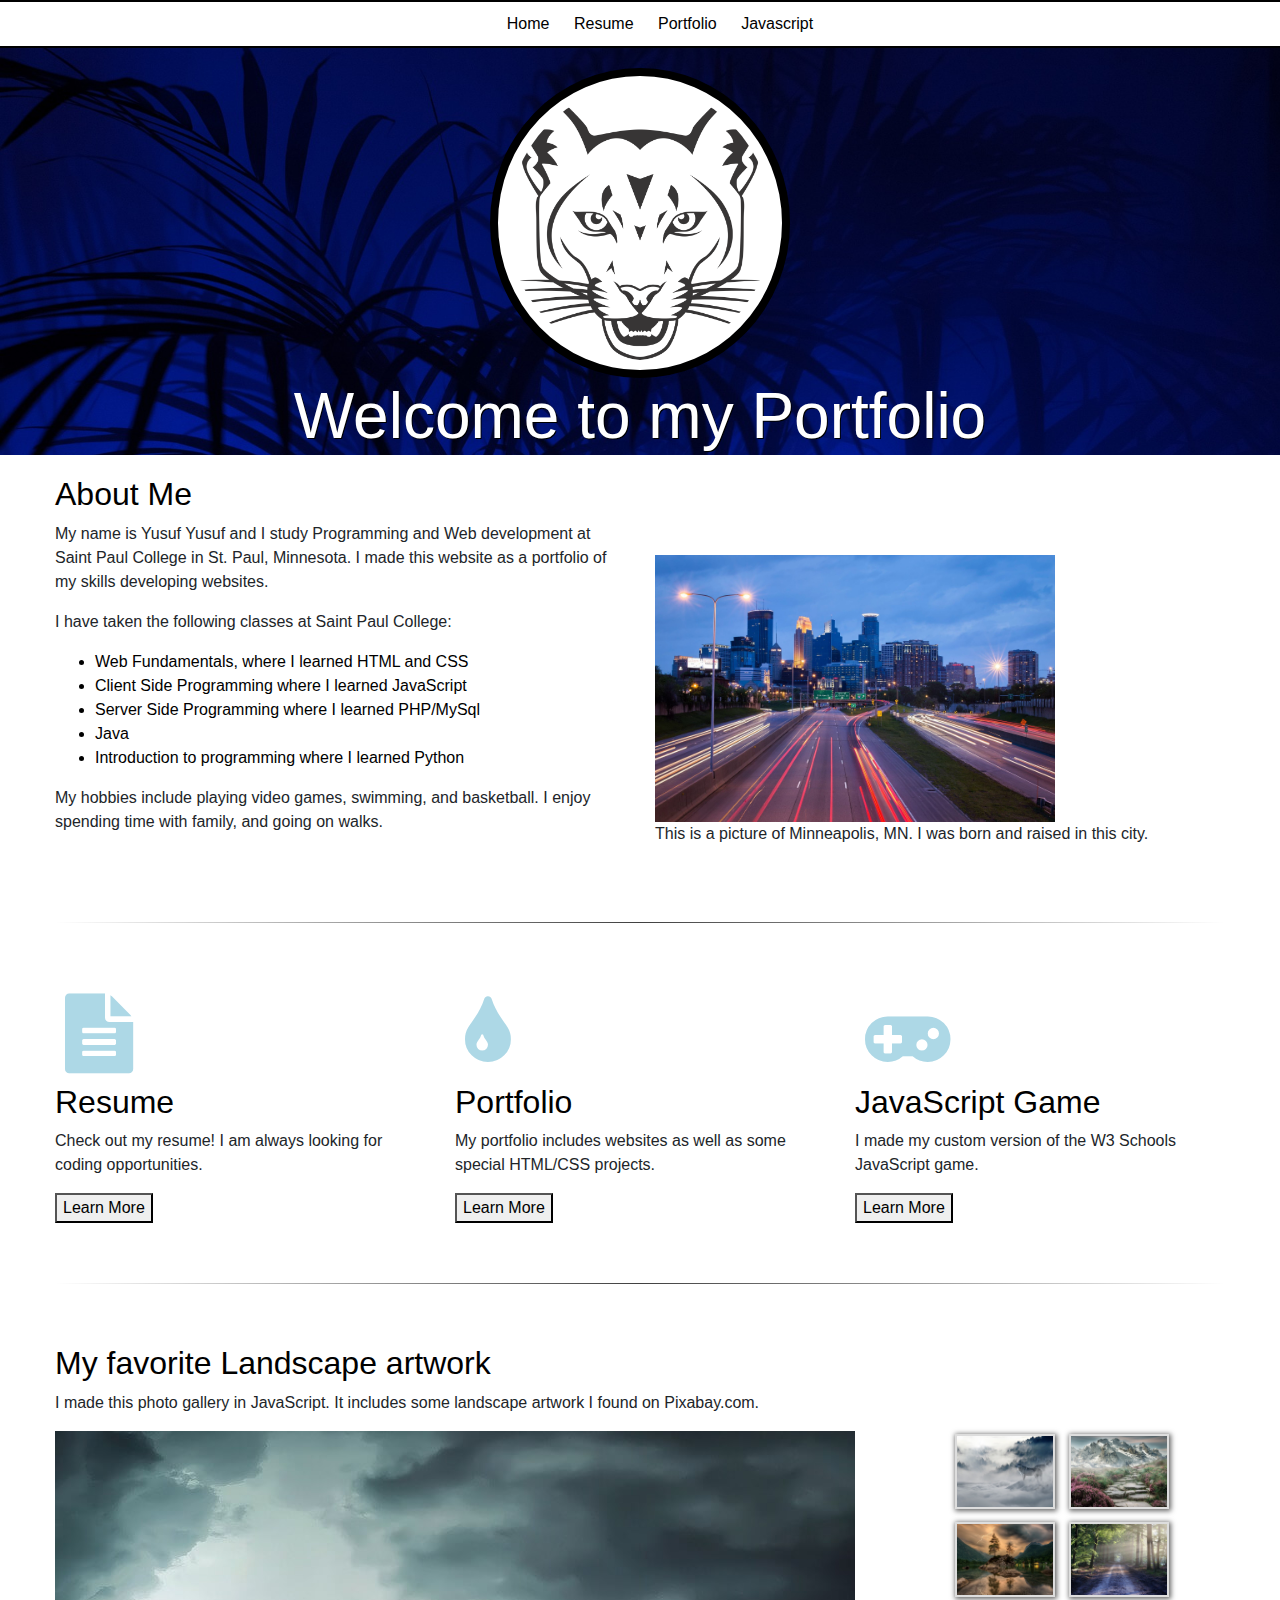
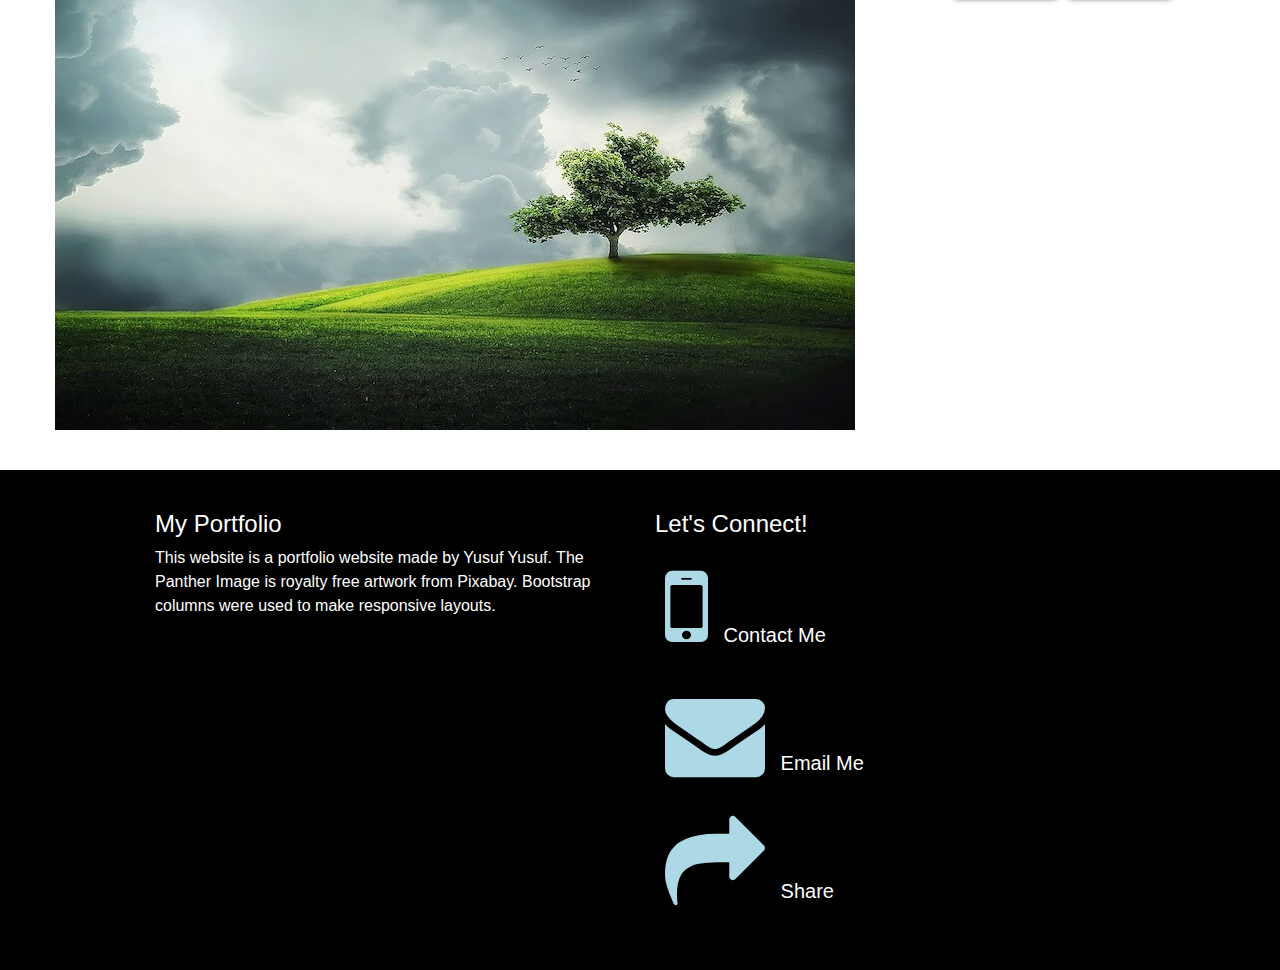
<file: index.html>
<!DOCTYPE html>
<html lang="en">
<head>
	<title>WEBSITE NAME::PAGE NAME</title>
<meta name="description" content="This is an example of a meta description. This will often show up in search results so it is important to write a high quality description for each page of a website">

	<meta charset="utf-8">
	<meta name="viewport" content="width=device-width, initial-scale=1.0">
	<link rel="stylesheet" href="https://cdnjs.cloudflare.com/ajax/libs/font-awesome/4.7.0/css/font-awesome.min.css">
	<!-- Bootstrap Stylesheet-->
    <link rel="stylesheet" href="https://cdn.jsdelivr.net/npm/bootstrap@4.6.1/dist/css/bootstrap.min.css">
    <a href=""></a><link rel="stylesheet" href="style.css">
</head>
<body>
		<header>
			
		 	
		</header>
		<nav>
			<ul>
				<li><a href="index.html">Home</a></li>
				<li><a href="resume.html">Resume</a></li>
				<li><a href="portfolio.html">Portfolio</a></li>
				<li><a href="javascript.html">Javascript</a></li>
			</ul>
		</nav>

		<div class="home-hero">
			<img src="images/header2.png" height="300" width="300" alt="panther image" class="img-fluid">
			<h1>Welcome to my Portfolio</h1>
		</div>

		<main>
			<div class="container-fluid">
				<div class="row">
					<div class="col-sm-6">
						<h2>About Me</h2>
						<p>My name is Yusuf Yusuf and I study Programming and Web development at Saint Paul College in St. Paul, Minnesota. I made this website as a portfolio of my skills developing websites.</p>

						<p>I have taken the following classes at Saint Paul College:</p>
								<ul>
								<li>Web Fundamentals, where I learned HTML and CSS</li>
								<li>Client Side Programming where I learned JavaScript</li>
								<li>Server Side Programming where I learned PHP/MySql</li>
								<li>Java</li>
								<li>Introduction to programming where I learned Python</li>
								</ul>
						
						<p>My hobbies include playing video games, swimming, and basketball. I enjoy spending time with family, and going on walks. <p>
					</div>

					<div class="col-sm-6">
						<img src="images/minneapolis.jpg" width="400" height="400" class="img-fluid photo-sp">
						<p>This is a picture of Minneapolis, MN. I was born and raised in this city.</p>
					</div>
				</div>
				<hr>




	            <div class="row big-3">
	            	<div class="col-sm-4">
	            		<i class="fa fa-file-text" aria-hidden="true"></i>
						<h2>Resume</h2>
						<p>Check out my resume! I am always looking for coding opportunities.</p>
						<a href="resume.html"><button>Learn More</button></a>
	            	</div>
	            	<div class="col-sm-4">
	            		<i class="fa fa-tint" aria-hidden="true"></i>
	            		<h2>Portfolio</h2>
						<p>My portfolio includes websites as well as some special HTML/CSS projects.</p>
						<a href="portfolio.html"><button>Learn More</button></a>

	            	</div>
	            	<div class="col-sm-4">
	            		<i class="fa fa-gamepad" aria-hidden="true"></i>
	            		<h2>JavaScript Game</h2>
						<p>I made my custom version of the W3 Schools JavaScript game.</p>
						<a href="javascript-mod.html"><button>Learn More</button></a>
					</div>
				</div>

				<hr>
				<h2>My favorite Landscape artwork</h2>
				<p>I made this photo gallery in JavaScript. It includes some landscape artwork I found on Pixabay.com.</p>

				<div class="gallery row">
					<div class="col-sm-9">
						<div class="preview">
				      	   <img id="preview" src="images/tree.jpg" alt="tree">
				    	</div>
					</div>
					<div class="col-sm-3">
						<div class="gallery-thumbnails">
				        <img onclick="document.getElementById('preview').src=document.getElementById('img1').src" id="img1" src="images/wolf.jpg" alt="spaceship with two people on a cliff">
				        <img onclick="document.getElementById('preview').src= document.getElementById('img2').src;" id="img2" src="images/hill.jpg" alt="spaceship in the mountains">
				        <img onclick="document.getElementById('preview').src = document.getElementById('img3').src;" id="img3" src="images/nature.jpg" alt="spaceship over a planet and near a tunnel">
				        <img onclick="document.getElementById('preview').src = document.getElementById('img4').src;" id="img4" src="images/trail.jpg" alt="two spaceships over a city">
			        </div>
				</div>
				
				






	    	</div>

		</main>
		<!-- This is the end of the main section -->
		<footer>
			  <div class="row footer1000">
            
            	<div class="col-sm-6">
					<h4>My Portfolio</h4>
                	<p1> This website is a portfolio website made by Yusuf Yusuf. The Panther Image is royalty free artwork from Pixabay. Bootstrap columns were used to make responsive layouts.</p1>
					
                </div>

				 <div class="col-sm-6">
						  <h4>Let's Connect!</h4>
		                	<a href="https:/facebook.com">
		                		<h5><i class="fa fa-mobile" aria-hidden="true"></i>
		                			Contact Me</h5>
		                   </a>
		                   <a href="mailto:yusuf662602@gmail.com">
		                		<h5><i class="fa fa-envelope" aria-hidden="true"></i>
		                		Email Me</h5>
		                	</a>
							<a href="https://linked.com">
		                		<h5><i class="fa fa-share" aria-hidden="true"></i>
		                		Share</h5>
		                   </a>
		                </div>
		                
		</footer>
	<!--jQuery, Popper, and Bootstrap Javascript files-->
	<script src="https://cdn.jsdelivr.net/npm/jquery@3.6.0/dist/jquery.slim.min.js"></script>
	<script src="https://cdn.jsdelivr.net/npm/popper.js@1.16.1/dist/umd/popper.min.js"></script>
	<script src="https://cdn.jsdelivr.net/npm/bootstrap@4.6.1/dist/js/bootstrap.bundle.min.js"></script>

</body>
</html>
</file>
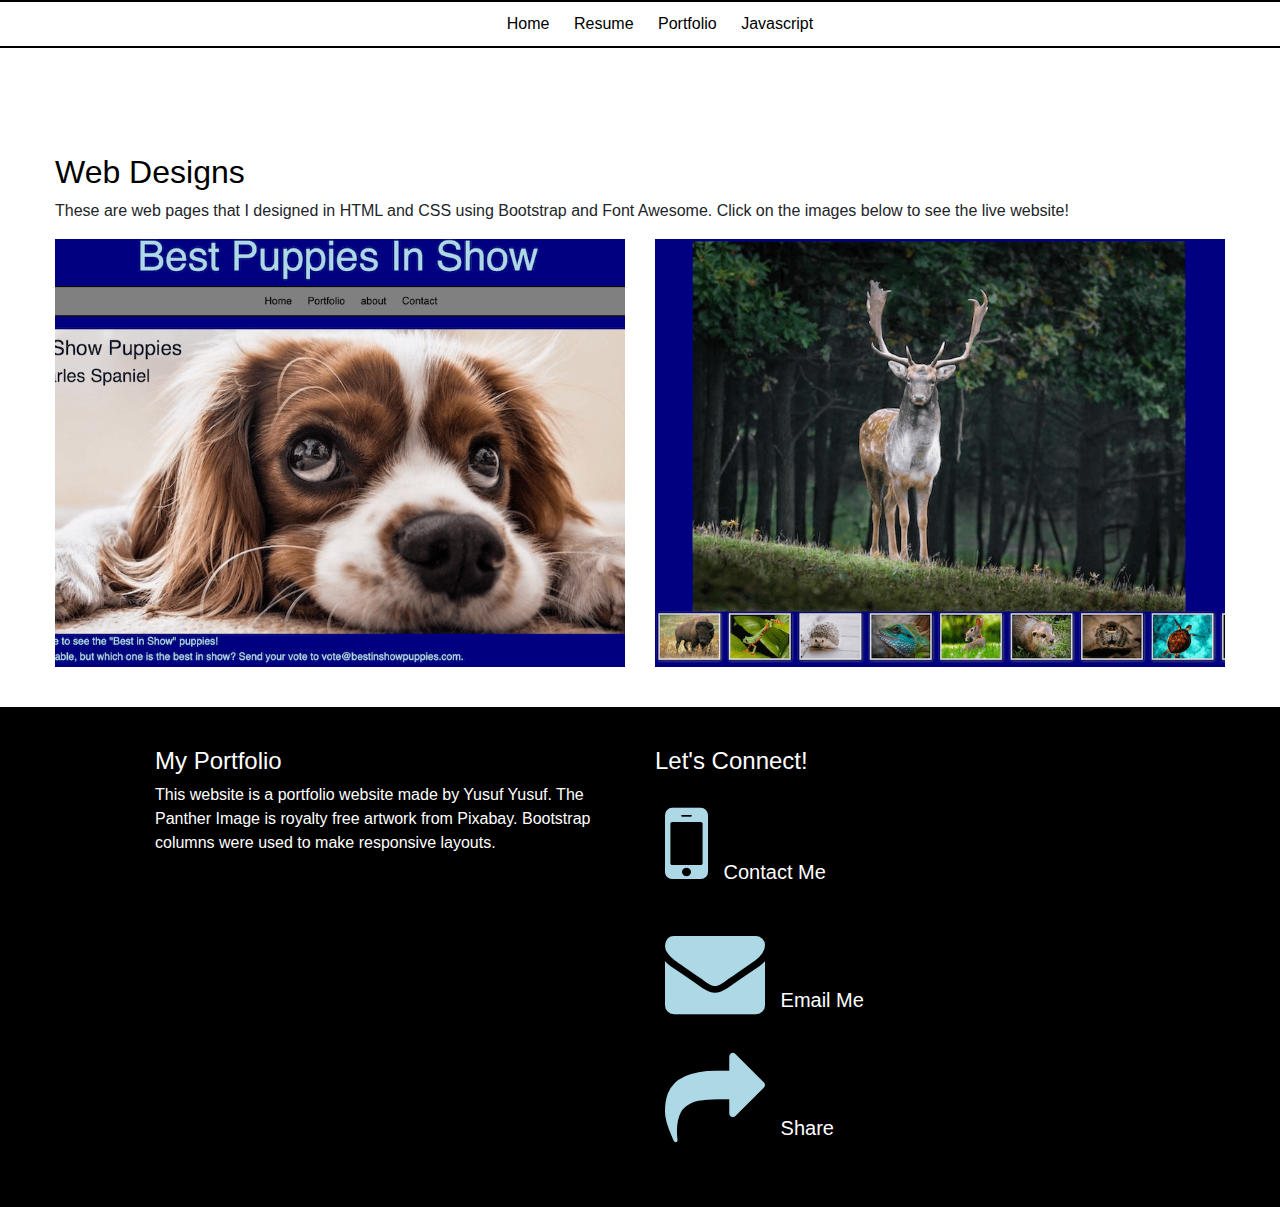
<file: portfolio.html>
<!DOCTYPE html>
<html lang="en">
<head>
	<title>WEBSITE NAME::PAGE NAME</title>
<meta name="description" content="This is an example of a meta description. This will often show up in search results so it is important to write a high quality description for each page of a website">

	<meta charset="utf-8">
	<meta name="viewport" content="width=device-width, initial-scale=1.0">
	<link rel="stylesheet" href="https://cdnjs.cloudflare.com/ajax/libs/font-awesome/4.7.0/css/font-awesome.min.css">
	<!-- Bootstrap Stylesheet-->
    <link rel="stylesheet" href="https://cdn.jsdelivr.net/npm/bootstrap@4.6.1/dist/css/bootstrap.min.css">
    <a href=""></a><link rel="stylesheet" href="style.css">
</head>
<body>
	
		
		<nav>
			<ul>
				<li><a href="index.html">Home</a></li>
				<li><a href="resume.html">Resume</a></li>
				<li><a href="portfolio.html">Portfolio</a></li>
				<li><a href="javascript.html">Javascript</a></li>
			</ul>
		</nav>
		<main>
			<div class="container-fluid">
			<div class="row">
				<div class="col-sm-12">
					<h1>Portfolio</h1>
					<h2>Web Designs</h2>
					<p>These are web pages that I designed in HTML and CSS using Bootstrap and Font Awesome. Click on the images below to see the live website!</p>
				</div>
			</div>
			<div class="row">
				<div class="col-sm-6">
					<a href="file:///Users/yusufyusuf/Desktop/websites/puppies/index.html"><img src="images/puppies.png" height="600" width="600" alt="Best in Show Puppies Website" class="img-fluid example"></a>
				</div>
				<div class="col-sm-6">
					<a href="file:///Users/yusufyusuf/Desktop/websites/animals/index.html"><img src="images/animals.png" height="600" width="600" alt="Animal Photography Website" class="img-fluid example"></a>
				
				</div>
			</div>
			
		
		
		
	</div>
			
		</main>
		<footer>
			<div class="row footer1000">
            
            	<div class="col-sm-6">
					<h4>My Portfolio</h4>
                	<p1> This website is a portfolio website made by Yusuf Yusuf. The Panther Image is royalty free artwork from Pixabay. Bootstrap columns were used to make responsive layouts.</p1>
					
                </div>

				 <div class="col-sm-6">
						  <h4>Let's Connect!</h4>
		                	<a href="https:/facebook.com">
		                		<h5><i class="fa fa-mobile" aria-hidden="true"></i>
		                			Contact Me</h5>
		                   </a>
		                   <a href="mailto:yusuf662602@gmail.com">
		                		<h5><i class="fa fa-envelope" aria-hidden="true"></i>
		                		Email Me</h5>
		                	</a>
							<a href="https://linked.com">
		                		<h5><i class="fa fa-share" aria-hidden="true"></i>
		                		Share</h5>
		                   </a>
		                </div>
		</footer>
	</div>
</body>
</html>
</file>
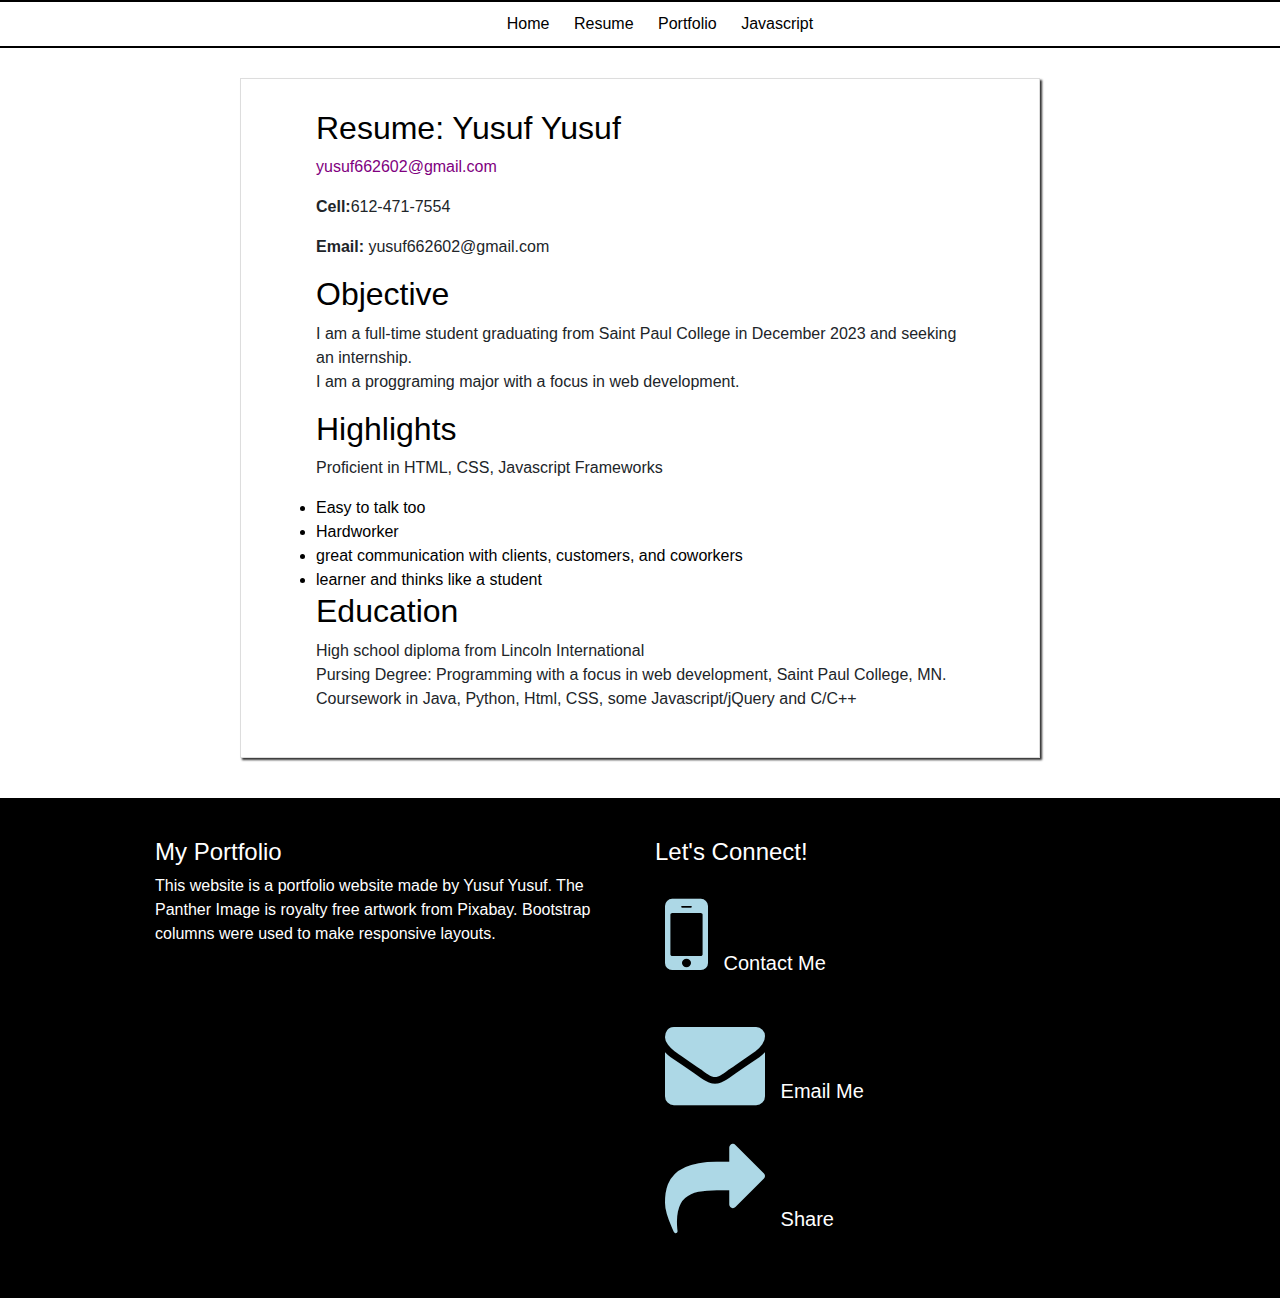
<file: resume.html>
<!DOCTYPE html>
<html lang="en">
<head>
	<title>WEBSITE NAME::PAGE NAME</title>
<meta name="description" content="This is an example of a meta description. This will often show up in search results so it is important to write a high quality description for each page of a website">

	<meta charset="utf-8">
	<meta name="viewport" content="width=device-width, initial-scale=1.0">
	<link rel="stylesheet" href="https://cdnjs.cloudflare.com/ajax/libs/font-awesome/4.7.0/css/font-awesome.min.css">
	<!-- Bootstrap Stylesheet-->
    <link rel="stylesheet" href="https://cdn.jsdelivr.net/npm/bootstrap@4.6.1/dist/css/bootstrap.min.css">
    <a href=""></a><link rel="stylesheet" href="style.css">
</head>
<body>
	<div>
		
		<nav>
			<ul>
				<li><a href="index.html">Home</a></li>
				<li><a href="resume.html">Resume</a></li>
				<li><a href="portfolio.html">Portfolio</a></li>
				<li><a href="javascript.html">Javascript</a></li>
			</ul>
		</nav>
		<main>

		<main class="resume">
			<div class="container-fluid">
				<div class="row">
					<div class="col-sm-12">
						<h2>Resume: Yusuf Yusuf</h2>
						<p><a href="mailto:yusuf662602@gmail.com">yusuf662602@gmail.com</a></p>
					
						<div class="resume-content">
							<p><b>Cell:</b>612-471-7554</p>
							<p><b>Email:</b> yusuf662602@gmail.com</p>

							<h2>Objective</h2>
							<p>I am a full-time student graduating from Saint Paul College in December 2023 and seeking an internship.<br> I am a proggraming major with a focus in web development.</p>
							<h2>Highlights</h2>
							<p>Proficient in HTML, CSS, Javascript Frameworks</p>
							<li>Easy to talk too</li>
							<li>Hardworker</li>
							<li>great communication with clients, customers, and coworkers</li>
							<li>learner and thinks like a student</li>
							<h2>Education</h2>
							<p>High school diploma from Lincoln International<br> 
							Pursing Degree: Programming with a focus in web development, Saint Paul College, MN.<br> Coursework in Java, Python, Html, CSS, some Javascript/jQuery and C/C++</p>
						</div>
					</div>
				</div>
			</div>
		</div>
		</main>
		<footer>
		<div class="row footer1000">
            
            	<div class="col-sm-6">
					<h4>My Portfolio</h4>
                	<p1> This website is a portfolio website made by Yusuf Yusuf. The Panther Image is royalty free artwork from Pixabay. Bootstrap columns were used to make responsive layouts.</p1>
					
                </div>

				 <div class="col-sm-6">
						  <h4>Let's Connect!</h4>
		                	<a href="https:/facebook.com">
		                		<h5><i class="fa fa-mobile" aria-hidden="true"></i>
		                			Contact Me</h5>
		                   </a>
		                   <a href="mailto:yusuf662602@gmail.com">
		                		<h5><i class="fa fa-envelope" aria-hidden="true"></i>
		                		Email Me</h5>
		                	</a>
							<a href="https://linked.com">
		                		<h5><i class="fa fa-share" aria-hidden="true"></i>
		                		Share</h5>
		                   </a>
		                </div>
		</footer>
	</div>
</body>
</html>
</file>
<file: style.css>
h1{
	text-align: center;
	color: white;
}
h2{
	color: black;
}

nav{
	background-color: white;
	border-top:2px solid black ;
	border-bottom:2px solid black ;
}
body{
	font-family: 'Source Sans Pro;',sans-serif;
	margin: 0;
	background-color: white;
}
main{
	max-width: 1200px;
	margin: 20px auto;
}

nav ul{
	color: black;
  list-style-type: none;
  text-align: center;
  margin: 10px;
}
p{
	margin-top: 0;
}

.gallery .preview {
    width: 100%;
    height: auto;
}

h5{
	color: white;
}
hr {
    margin: 60px auto;
    border: 0;
    height: 1px;
    background-image: linear-gradient(to right, rgba(0, 0, 0, 0), rgba(0, 0, 0, 0.75), rgba(0, 0, 0, 0));
}
.photo-sp {
    margin-top: 80px;
}
.img-fluid {
    max-width: 100%;
    height: auto;
}
img {
    vertical-align: middle;
    border-style: none;
}

nav a{
  text-decoration: none;
  padding: 10px;
}
nav li{
  display: inline;
}
nav a:link{
  color: black;
}
nav a:visited{
  color: black;
}
nav a:hover{
  color: blue;
}
nav a:active{
  color: red;
}
li{
	color:black;
}

footer {
    color: white;
    background-color: black;
    margin: 40px 0 0 0;
    display: block;

}

small{
	color: white;
}

a:link{
color: purple;
}
a:visited{
color: purple;
}
a:hover{
color: blue;
}
a:active{
color: black;
}
input[type=submit]{
	background-color: red;
}
i.fa{
	text-align: center;
  margin: 10px;
	font-size: 5em;
	color: lightblue;
}
.col-sm-6{
	max-width: 50%;
}
.col-sm-2{
	  position: relative;
    width: 100%;
    min-height: 1px;
    padding-right: 15px;
    padding-left: 15px;
}

.row{
	display: flex;
	flex-wrap: wrap;
}
.gallery .gallery-thumbnails img {
    width: 100px;
    height: 75px;
    margin: 3px 10px 10px 0;
    border: 2px solid #ddd;
    box-shadow: 1px 1px 5px 1px #666666;
}
.footer1000 {
    padding: 40px 0;
    color: #Ffffff;
    max-width: 1000px;
    margin: 0 auto;
}
.footer-bottom {
    padding: 10px;
    color: #Ffffff;
    text-align: center;
}
.row{
	display: flex;
	flex-wrap: wrap;
}
.gallery .gallery-thumbnails img {
    width: 100px;
    height: 75px;
    margin: 3px 10px 10px 0;
    border: 2px solid #ddd;
    box-shadow: 1px 1px 5px 1px #666666;
}
.resume {
    margin: 30px auto;
    border: 1px solid #dddddd;
    box-shadow: 2px 2px 2px #333333;
    padding: 30px 5%;
    max-width: 800px;
}
.col-sm-12{
	position: relative;
    width: 100%;
    padding-right: 15px;
    padding-left: 15px;

}

.home-hero{
    min-height: 300px;
    background-image: url(images/palm.jpg);
    background-size: cover;
    padding-top: 20px;
    color: white;
    text-shadow: 1px 1px 0 black;
    }
.home-hero img {
    margin: 0 auto;
    display: block;
    border-radius: 70%;
    border: #000000 solid 8px;
    padding: 10px;
    background-color: white;
  }

.video-container {
    overflow: hidden;
    position: relative;
    width:60%;
}

.video-container::after {
    padding-top: 56.25%;
    display: block;
    content: '';
}

.video-container iframe {
    position: absolute;
    top: 0;
    left: 0;
    width: 70%;
    height: 100%;
}
.myButton {
    box-shadow: inset 0px 1px 3px 0px #91b8b3;
    background-color: black;
    border-radius: 5px;
    border: 1px solid #566963;
    display: inline-block;
    cursor: pointer;
    color: #ffffff;
    font-family: Arial;
    font-size: 15px;
    font-weight: bold;
    padding: 11px 23px;
    text-decoration: none;
    text-shadow: 0px -1px 0px #2b665e;
  }

canvas{
    background-color: #f1f1f1;
    margin: 0 auto;
    display: block;
    background-image: url(images/Game.jpg);
    border: 3px solid #800080;
    box-shadow: 2px 2px 6px black;
  }
  .game-controls{
  	text-align: center;
  	margin: 20px;
  }



/*CSS without a media query--applies to all sizes unless overridden*/
h1{
		font-size: 4em;

 }
/* CSS Adjustments for Tablets */
@media only screen and (max-width: 1024px) {
	h1{
		font-size: 1.8em;
}
}
/* CSS Adjustments for Smartphones */
@media only screen and (max-width: 768px) {
	h1{
		font-size: 1.5em;
	}
}
label{
   float: left;
   width: 8em;
   padding-right: 1em;
} 
input,textarea{
   display: block;
   margin-bottom: 1em;
}
#mySubmit{
   background-color: light grey;
   margin-left: 10em;
   display: block;
}
   table{
  border-collapse: collapse;
  margin:0 auto;
  border: 1px solid #3399cc;
  width: 90%;

}
td,th{
  border: 1px solid #3399cc;
  padding: 5px;
  text-align:center;
}
tr:nth-of-type(even){
    background-color: #F5FAFC;

}
input[type=submit]{
	background-color: light grey;
}

/* JavaScript Game changes for mobile */
.mobile{
	display:none;
}
@media only screen and (max-width: 768px){
	.desktop{
		display:none;
	}
	.mobile{
		display: block;
		touch-action: manipulation;
	}
}
</file>
